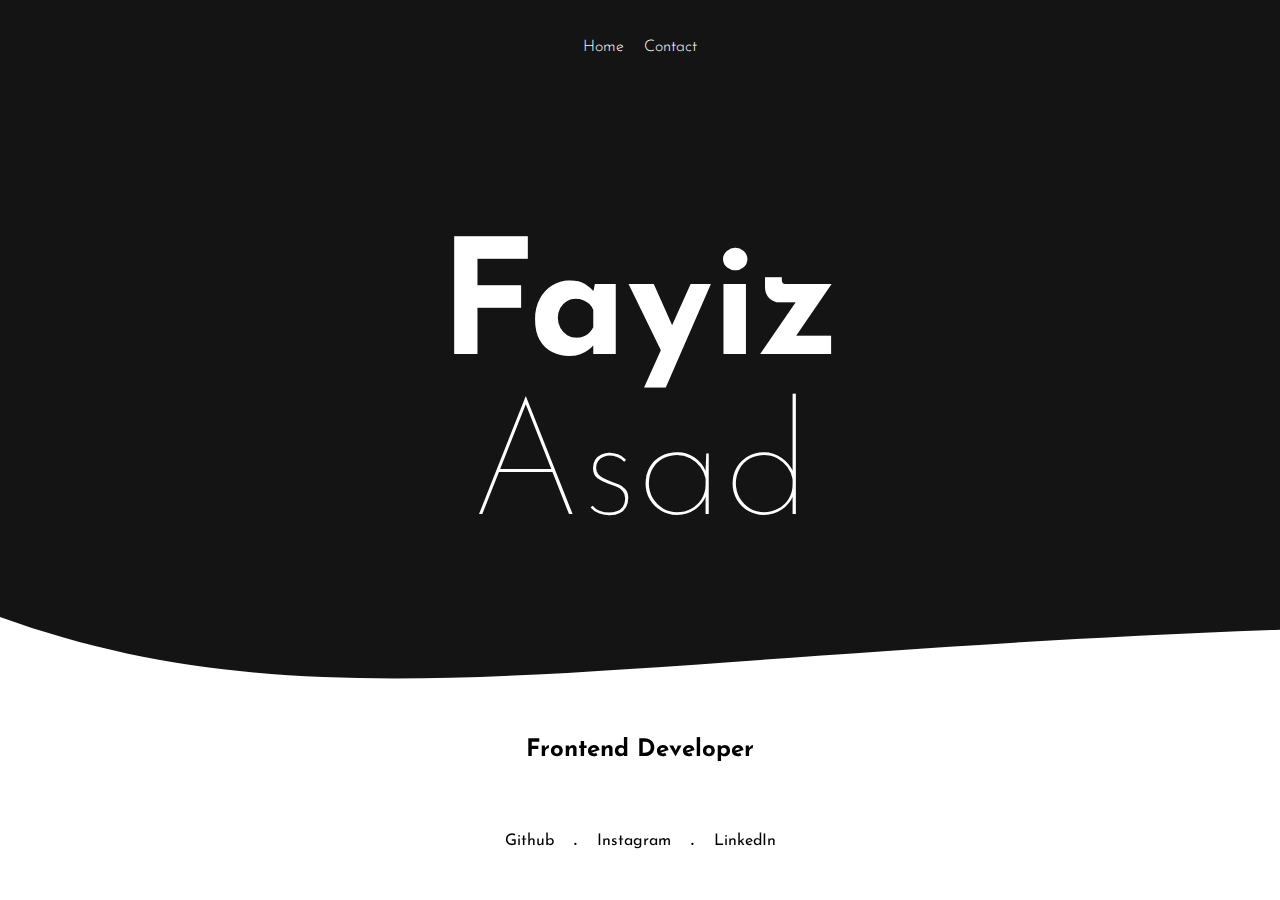
<file: index.html>
<!DOCTYPE html>
<html lang="en">
<head>
  <meta charset="UTF-8">
  <meta http-equiv="X-UA-Compatible" content="IE=edge">
  <meta name="viewport" content="width=device-width, initial-scale=1.0">
  <title>Portfolio</title>
  <script id="mcjs">!function(c,h,i,m,p){m=c.createElement(h),p=c.getElementsByTagName(h)[0],m.async=1,m.src=i,p.parentNode.insertBefore(m,p)}(document,"script","https://chimpstatic.com/mcjs-connected/js/users/f9a8f35910b859b8878c371d4/039230f8e9a3f3a977abd7437.js");</script>
  <link rel="stylesheet" href="src/style.css">
</head>
<body>
  <svg version="1.1" class="wave"
  xlmns="http://www.w3.org/200/svg">
  <path
        d="
        M0 67
        C 273,183
          822, -40
          1920, 106
        V 600
        H 0
        V 67
        Z 
        "
  >
  <animate
    repeatCount="indefinite"
    attributeName="d"
    dur="20s"
    attributeType="XML"
    values="
        M0 77
        C 473, 283
          822, -40
          2560, 116

        V 600
        H 0
        V 300
        Z;

        M0 77
        C 473, -40
          1222, 283
          2560, 136

        V 600
        H 0
        V 300
        Z;

        M0 77
        C 973, 260
          1722, -53
          2560, 120

        V 600 
        H 0
        V 300
        Z;

        M0 77
        C 473, 283
          822, -40
          2560, 116

          V 600
          H 0
          V 300
          Z

    "
  >
  </animate>
  </path>

  </svg>
  <header>
    <ul>
      <a href="index.html"><li>Home</li></a>
      <a href="src/pages/contact.html"><li>Contact</li></a>
    </ul>
  </header>
  <section class="hero-section">
    <h1>Fayiz<span class="light-text"><br>Asad</span></h1>
  </section>
  <footer>

    <h2>Frontend Developer</h2>

    <div class="break"></div>
    <ul>
      <a href="https://github.com/fayzasd"><li class="git">Github</li></a>
      <li class="period">.</li>
      <a href="https://www.instagram.com/fayzasd"><li class="insta">Instagram</li></a>
      <li class="period">.</li>
      <a href="https://www.linkedin.com/in/fayizasad/"><li class="linked">LinkedIn</li></a>
    </ul>
  </footer>
</body>
</html>
</file>
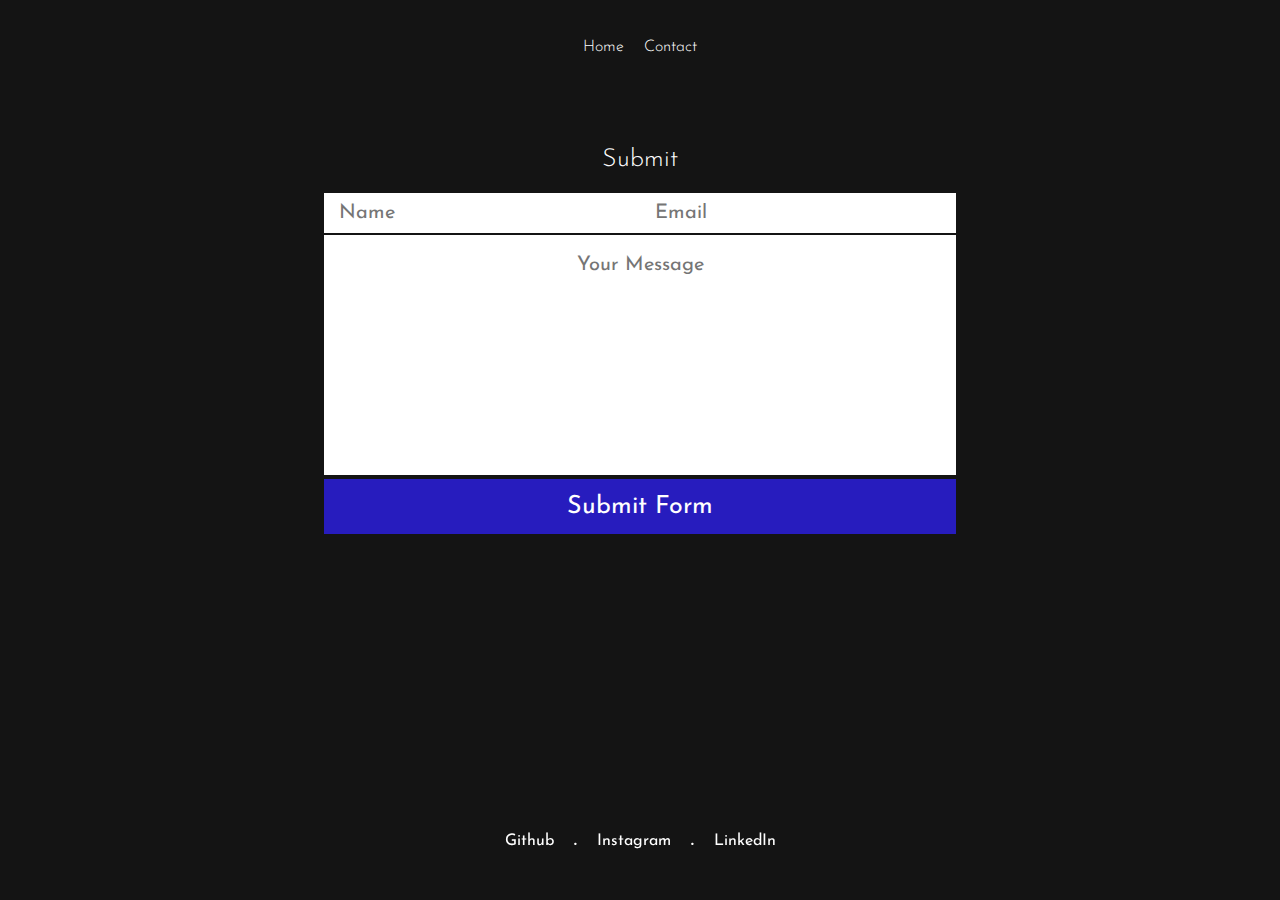
<file: src/pages/contact.html>
<!DOCTYPE html>
<html lang="en">
<head>
  <meta charset="UTF-8">
  <meta http-equiv="X-UA-Compatible" content="IE=edge">
  <meta name="viewport" content="width=device-width, initial-scale=1.0">
  <title>Contact</title>
  <link rel="stylesheet" href="../style.css">
</head>
<body>
  <header>
    <ul>
      <a href="../../index.html"><li>Home</li></a>
      <a href="contact.html"><li>Contact</li></a>
    </ul>
  </header>

  <section>
    <div class="submit-form">
    <h2 class="subtitle">Submit</h2>
    <form target="_blank" action="https://formsubmit.co/fayizasad@gmail.com" method="POST">
      <input type="hidden" name="_captcha" value="false">
      <input type="hidden" name="_next" value="https://fayiz-asad-frontend-dev.netlify.app/src/pages/thank.html">
      <div class="form-row">
        <input name="name" class="form-control" placeholder="Name" required>
        <input name="email" class="form-control" placeholder="Email" required>
      </div>
        <textarea placeholder="Your Message" name="message" rows="10" required></textarea>
        <button type="submit" >Submit Form</button>
    </form>
  </div>
  </section>

  <footer class="contact-footer">
    <ul>
      <a href="https://github.com/fayzasd" ><li class="git">Github</li></a>
      <li class="period">.</li>
      <a href="https://www.instagram.com/fayzasd" ><li class="insta">Instagram</li></a>
      <li class="period">.</li>
      <a href="https://www.linkedin.com/in/fayizasad/" ><li class="linked">LinkedIn</li></a>
    </ul>
  </footer>
</body>
</html>
</file>
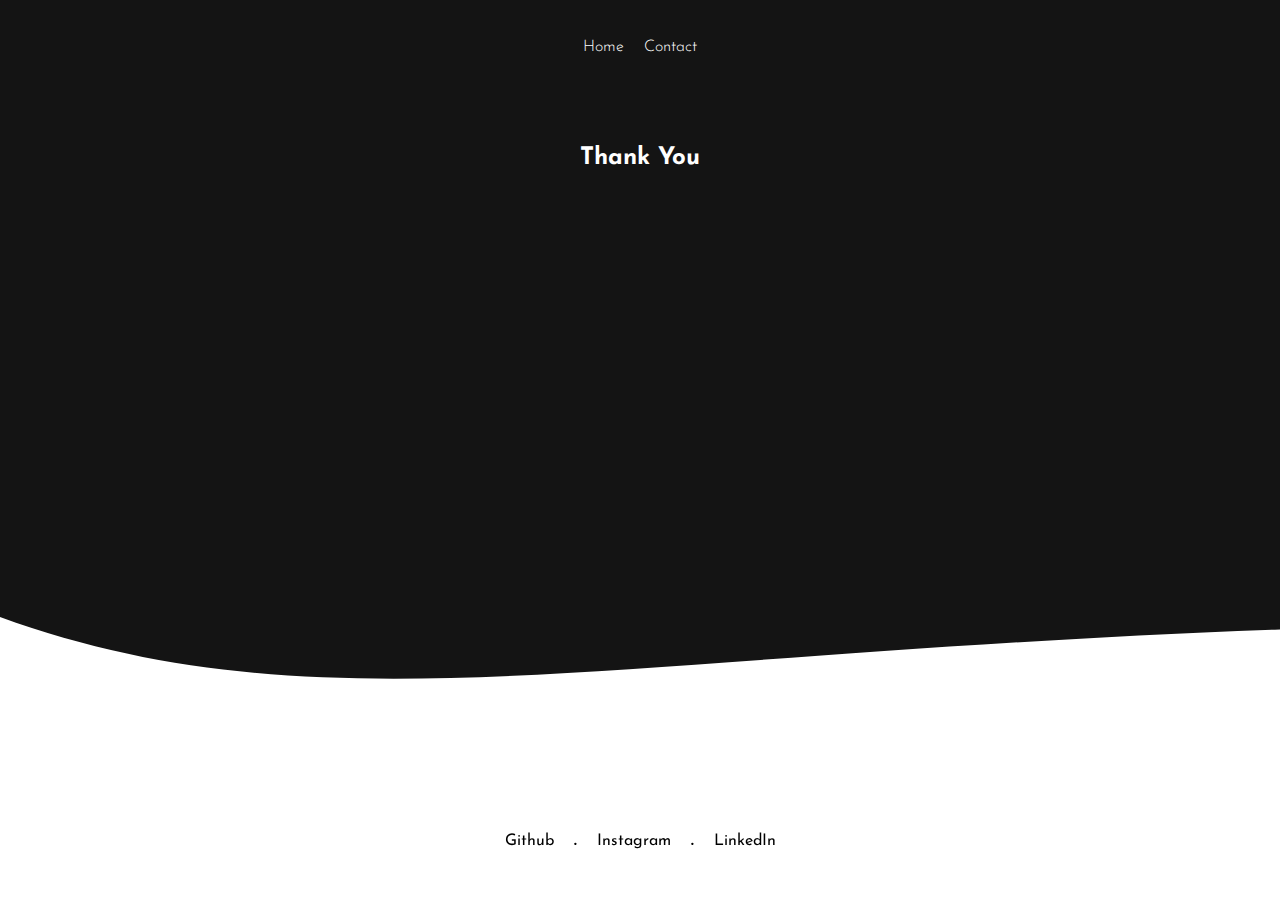
<file: src/pages/thank.html>
<!DOCTYPE html>
<html lang="en">
<head>
  <meta charset="UTF-8">
  <meta http-equiv="X-UA-Compatible" content="IE=edge">
  <meta name="viewport" content="width=device-width, initial-scale=1.0">
  <title>Thank You</title>
  <link rel="stylesheet" href="../style.css">
</head>
<body>
  <svg version="1.1" class="wave"
  xlmns="http://www.w3.org/200/svg">
  <path
        d="
        M0 67
        C 273,183
          822, -40
          1920, 106
        V 600
        H 0
        V 67
        Z 
        "
  >
  <animate
    repeatCount="indefinite"
    attributeName="d"
    dur="20s"
    attributeType="XML"
    values="
        M0 77
        C 473, 283
          822, -40
          2560, 116

        V 600
        H 0
        V 300
        Z;

        M0 77
        C 473, -40
          1222, 283
          2560, 136

        V 600
        H 0
        V 300
        Z;

        M0 77
        C 973, 260
          1722, -53
          2560, 120

        V 600 
        H 0
        V 300
        Z;

        M0 77
        C 473, 283
          822, -40
          2560, 116

          V 600
          H 0
          V 300
          Z

    "
  >
  </animate>
  </path>

  </svg>
  <header>
    <ul>
      <a href="../../index.html"><li>Home</li></a>
      <a href="contact.html"><li>Contact</li></a>
    </ul>
  </header>

  <h2 class="thank-msg">Thank You</h2>

  <footer>
    <ul>
      <a href="https://github.com/fayzasd"><li class="git">Github</li></a>
      <li class="period">.</li>
      <a href="https://www.instagram.com/fayzasd"><li class="insta">Instagram</li></a>
      <li class="period">.</li>
      <a href="https://www.linkedin.com/in/fayizasad/"><li class="linked">LinkedIn</li></a>
    </ul>
  </footer>
</body>
</html>
</file>
<file: src/style.css>
@import url('https://fonts.googleapis.com/css2?family=Josefin+Sans:wght@100;300;400;500;700&display=swap');

*{
  font-family: 'Josefin Sans', sans-serif;
}

body {
  background-color: rgb(20,20,20);
  color: rgb(255,255,255);
  font-weight: 300;
}

li {
  list-style: none;
  margin: 5px 10px;
}

header  {
  display: flex;
  justify-content: center;
}

header ul {
  display: flex;
  padding: 10px 10px 50px 10px; 
 
}

header a:hover{
  color: rgb(35, 226, 201);
  transition: 0.5s;
}

a {
  text-decoration: none;
  color: rgb(255,255,255);
}

h1 {
  font-size: 160px;
  font-weight: 700;
  margin: 0;
}


.hero-section {
  text-align: center;
  margin-top: 12vh;
}

.light-text {
  font-weight: 100;
}

footer {
  display: flex;
  justify-content: center;
  position: fixed;
  bottom: 0;
  left: 0;
  width: 100vw;
  flex-wrap: wrap;
  color: black;
}

.break{
  flex-basis: 100%;
}

footer ul {
  padding: 30px;
  display: flex;
}

footer ul a{
  color: rgb(0,0,0);
  text-decoration: none;
  z-index: 1;
  font-weight: 400;
}

footer .git:hover{
  color: rgb(45,186,78);
  transition: 0.3s;
}

footer .insta:hover{
  color: rgb(129, 52, 175);
  transition: 0.3s;
}

footer .linked:hover{
  color: rgb(0, 119, 181);
  transition: 0.3s;
}

.options a{
  color: rgb(0,0,0);
}

.period{
  color: rgb(0,0,0);
  font-weight: 700;
}

.wave{
  fill: rgb(255,255,255);
  width: 100%;
  height: 40%;
  position: fixed;
  bottom: 0;
  left: 0;
}

section {
  display: flex;
  flex-direction: column;
  align-items: center;
}

.thank-msg{
  text-align: center;
  font-weight: 700;
}

/*contact-page*/
.contact-footer li{
  color: rgb(255,255,255);
}

.submit-form {
  width: 50%;
}

.submit-form form{
  width: 100%;
}

.submit-form .subtitle {
  font-weight: 300;
  font-size: 25px;
  text-align: center;
}

.submit-form form{
  width: 100%;
}

.submit-form .form-row {
  display: flex;
  justify-content: space-between;
}

.submit-form .form-control {
  width: 50%;
  border: none;
  font-size: 20px;
  padding: 10px 15px;
}

.form-row .form-control:focus {
  outline: 0;
}

.submit-form textarea {
  width: 100%;
  padding: 20px 0; 
  border: none;
  resize: none;
  margin-top: 2px;
  text-align: center;
  font-size: 20px;
}

form button {
  width: 100%;
  border: none;
  background-color: rgb(39, 28, 190);
  color: rgb(255,255,255);
  font-family: 'Josefin Sans', sans-serif;
  font-size: 25px;
  padding: 15px;
}

@media only screen and (max-width: 600px) {
  
  h1 {
    font-size: 100px;
  }
  
  .submit-form {
    width: 80%;
  }
  
  .submit-form .form-row {
    display: flex;
    flex-direction: column;
  }

  .form-row .form-control {
    width: 90%;
    margin-top: 5px;
  }

  .submit-form textarea{
    margin-top: 5px;
  }
}
</file>
